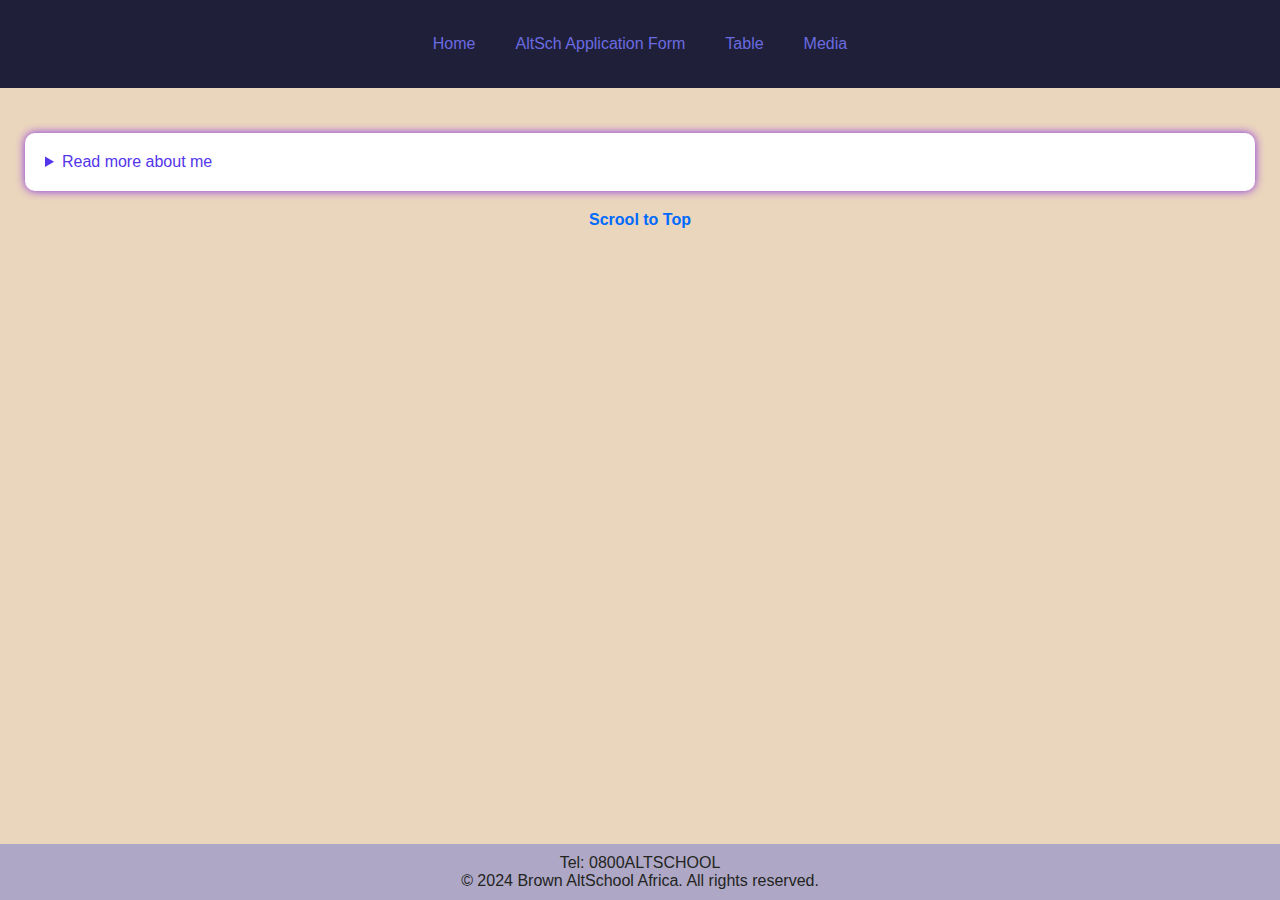
<file: index.html>
<!DOCTYPE html>
<html lang="en">
  <head>
    <meta charset="UTF-8" />
    <meta name="viewport" content="width=device-width, initial-scale=1.0" />
    <title>Home</title>
    <link rel="stylesheet" href="./style.css" />
  </head>
  <body>
    <header>
      <nav>
        <ul>
          <li><a href="./index.html">Home</a></li>
          <li><a href="./application.html">AltSch Application Form</a></li>
          <li><a href="./table.html">Table</a></li>
          <li><a href="./media.html">Media</a></li>
        </ul>
      </nav>
    </header>

    <main>
      <section id="about">
        <details class="details">
          <summary>Read more about me</summary>
          <!-- <h1>About Me</h1> -->
          <p><strong>ALTSchool ID:</strong> ALT/SOE/024/1163</p>

<br>
          <p>
            <strong>MyBio:</strong> An Information Technology professional with
            expertise in Application Support Engineer with a proven track record
            of effectively diagnosing and resolving complex technical issues. Am
            motivated as a skilled professional in Application support dedicated
            to delivering exceptional customer service and ensuring the optimal
            performance of critical software applications. Seeking to leverage
            my expertise to contribute in the computing world to help bring
            solutions on problems.
          </p>

          <br />

          <p>
            <strong>Reason for joining AltSch:</strong> Having read so much
            about ALT school Africa, and followed there news in 2 years, and
            with my background in computing and information systems , i needed a
            school that will drive me more and better equip me in this journey
            by providing Innovation and Impact, Career
            Opportunities,Problem-Solving Skills,Technological
            Proficiency,Interdisciplinary Applications, Collaboration and
            Teamwork, Continuous Learning and Global community at large to
            enable me interact with like minds. Many projects or ideas in the
            world requires team work , so helping one another develop their
            skills is essential for growth. Finally, Software engineers and
            computer scieentist gives you diverse career oppotunity like web
            devlopment , cybersecurity artificail inteligence and many more.
          </p>
          
          <br />

          <p>
            <strong>My goals for AltSch of Engineering:</strong> My goals in
            AltSchool of engineering will cover several aspect of this skill. I
            hope that by the time i'm done with the programme , i will be able
            to set this goals below;

            <li>
              Master the core concept of developing a strong foundation in
              programming language.
            </li>

            <li>
              Engage in research to explore innovative technological trends and
              contribute to academic knowledge as this is my passion to teach
              and empact the younger generations in africa.
            </li>

            <li>
              Develop practical skills by gaing experince through intership or
              collaborative projects.
            </li>

            <li>
              Build a professional network and connect with industry
              professioonals.
            </li>

            <li>
              Personal growth is very key to me as i look forward to communicate
              better with my team and learn how to be a leader in team projects.
            </li>
          </p>
        </details>
      </section>

      <a href="#top" id="scrollToRop">Scrool to Top</a>
    </main>

    <footer>
      <p>Tel: 0800ALTSCHOOL</p>
      <p>&copy; 2024 Brown AltSchool Africa. All rights reserved.</p>
    </footer>
  </body>
</html>
</file>
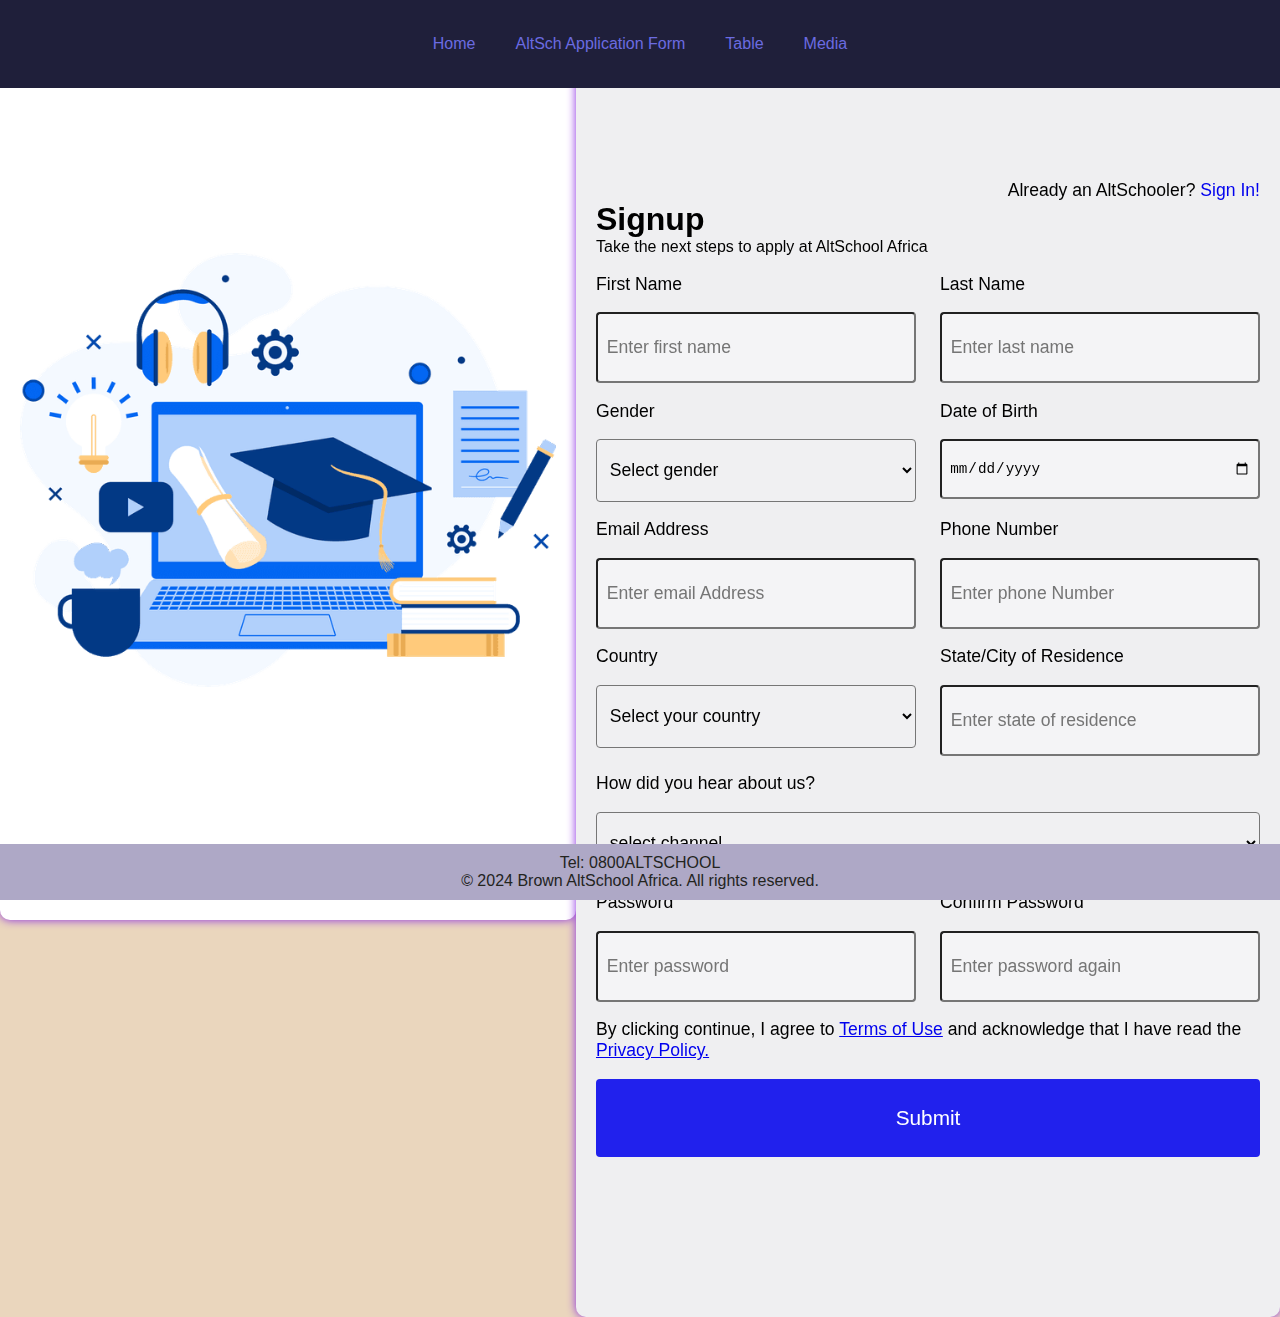
<file: application.html>
<!DOCTYPE html>
<html lang="en">
  <head>
    <meta charset="UTF-8" />
    <meta name="viewport" content="width=device-width, initial-scale=1.0" />
    <title>AltSch Application Form</title>
    <link rel="stylesheet" href="./style.css" />
  </head>
  <body>
    <header>
      <nav class="form-header">
        <ul>
          <li><a href="./index.html">Home</a></li>
          <li><a href="./application.html">AltSch Application Form</a></li>
          <li><a href="./table.html">Table</a></li>
          <li><a href="./media.html">Media</a></li>
        </ul>
      
      </nav>
    </header>

    <main class="form-main">
        <section class="left-section">
          <div class="form-image">
            <img src="./asset/signupimg.png" alt="Signup ilustration" />
          </section>

      <section class="right-section">
        <div class="signin">
          <p>Already an AltSchooler? <a href="#">Sign In!</a></p>
        </div>
            <h1>Signup</h1>
            <p>Take the next steps to apply at AltSchool Africa</p>

            <form action="/submit_application" method="post">

              <div class="double">
                <div class="form-group">
                  <label for="first-name">First Name</label>
                  <input
                    type="text"
                    id="first-name"
                    name="first-name"
                    placeholder="Enter first name"
                    required
                  />
                </div>
  
                <div class="form-group">
                  <label for="last-name">Last Name</label>
                  <input
                    type="text"
                    id="last-name"
                    name="last-name"
                    placeholder="Enter last name"
                    required
                  />
                </div>
              </div>
              <div class="double">
                <div class="form-group">
                  <label for="gender">Gender</label>
                  <select name="gender" id="gender" required>
                    <option value="" disabled selected>Select gender</option>
                    <option value="male">Male</option>
                    <option value="female">Female</option>
                    <option value="other">Other</option>
                  </select>
                </div>
  
                <div class="form-group">
                  <label for="dob">Date of Birth</label>
                  <input type="date" id="dob" name="dob" required />
                </div>
              </div>
              <div class="double">
                <div class="form-group">
                  <label for="email">Email Address</label>
                  <input
                    type="email"
                    id="Email Address"
                    name="Email Address"
                    placeholder="Enter email Address"
                    required
                  />
                </div>
  
                <div class="form-group">
                  <label for="phone">Phone Number</label>
                  <input
                    type="phone"
                    id="Phone Number"
                    name="Phone Number"
                    placeholder="Enter phone Number"
                    required
                  />
                </div>
              </div>

              <div class="double">
                <div class="form-group">
                  <label for="country">Country</label>
                  <select name="country" id="country" required>
                    <option value="" disabled selected>
                      Select your country
                    </option>
                    <option value="afgahnistan">Afgahnistan</option>
                    <option value="nigeria">Nigeria</option>
                    <option value="usa">USA</option>
                    <option value="germany">Germany</option>
                    <option value="sweden">Sweden</option>
                    <option value="canada">Canada</option>
                  </select>
                </div>
  
                <div class="form-group">
                  <label for="residence">State/City of Residence</label>
                  <input
                    type="text"
                    id="residence"
                    name="residence"
                    placeholder="Enter state of residence"
                    required
                  />
                </div>
              </div>

              <div class="double">
              
              <div class="form-group">
                <label for="hear-about">How did you hear about us?</label>
                <select name="hear-about" id="hear-about" required>
                  <option value="" disabled selected>select channel</option>
                  <option value="twitter">Twitter</option>
                  <option value="facebook">Facebook</option>
                  <option value="instagram">Instagram</option>
                  <option value="lindkedin">Linkedin</option>
                  <option value="youtube">Youtube</option>
                  <option value="wassap">Wassap</option>
                  <option value="friend">Friend</option>
                  <option value="billboard">Bill Board</option>
                  <option value="salesofficer">Sales Officer</option>
                  <option value="other">Other</option>
                </select>
              </div>
            </div>

              <div class="double">
                <div class="form-group">
                  <label for="password">Password</label>
                  <input
                    type="password"
                    id="password"
                    name="password"
                    placeholder="Enter password"
                    required
                  />
                </div>
  
                <div class="form-group">
                  <label for="confirm-password">Confirm Password</label>
                  <input
                    type="password"
                    id="confirm-password"
                    name="confirm-password"
                    placeholder="Enter password again"
                    required
                  />
                </div>
              </div>

              

                <p class="p-submit">
                  By clicking continue, I agree to
                  <a href="#">Terms of Use</a> and acknowledge that I have read
                  the <a href="#"> Privacy Policy.</a>
                </p>

              <button type="submit">Submit</button>
            </form>
        </div>
      </section>
    </main>

    <footer>
      <p>Tel: 0800ALTSCHOOL</p>
      <p>&copy; 2024 Brown AltSchool Africa. All rights reserved.</p>
    </footer>
  </body>
</html>
</file>
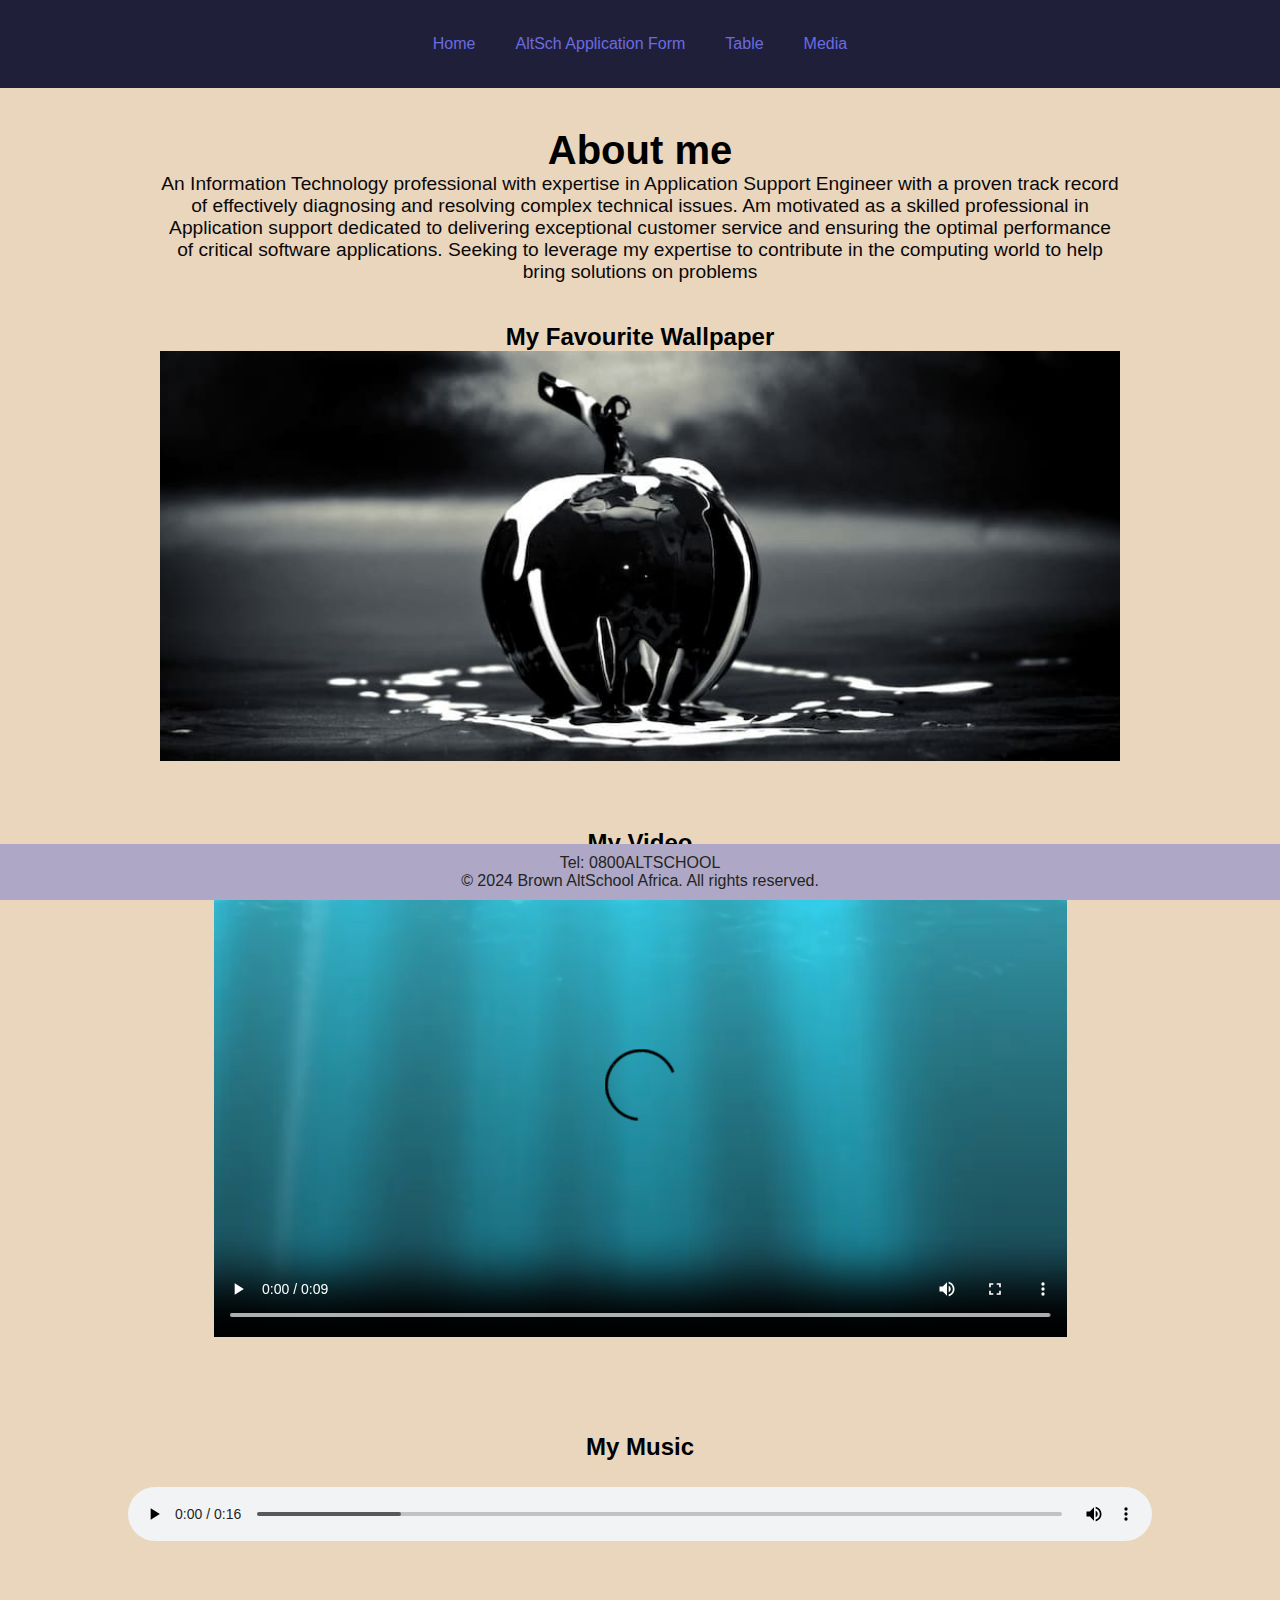
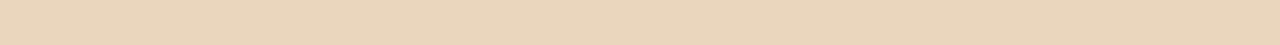
<file: media.html>
<!DOCTYPE html>
<html lang="en">
  <head>
    <meta charset="UTF-8" />
    <meta name="viewport" content="width=device-width, initial-scale=1.0" />
    <title>About me via media</title>
    <link rel="stylesheet" href="./style.css" />
  </head>
  <body>
    <header>
      <nav>
        <ul>
          <li><a href="./index.html">Home</a></li>
          <li><a href="./application.html">AltSch Application Form</a></li>
          <li><a href="./table.html">Table</a></li>
          <li><a href="./media.html">Media</a></li>
        </ul>
      </nav>
    </header>

    <div class="container">
      <div class="about">
        <h1>About me</h1>
        <p>
          An Information Technology professional with expertise in Application
          Support Engineer with a proven track record of effectively diagnosing
          and resolving complex technical issues. Am motivated as a skilled
          professional in Application support dedicated to delivering
          exceptional customer service and ensuring the optimal performance of
          critical software applications. Seeking to leverage my expertise to
          contribute in the computing world to help bring solutions on problems
        </p>
      </div>

      <div class="media-element">
        <h2>My Favourite Wallpaper</h2>
        <picture>
          <source media="(min-width: 934px)" srcset="./asset/large.jpg" />
          <source media="(min-width: 450px)" srcset="./asset/medium.jpg" />
          <source media="(min-width: 320px)" srcset="./asset/small.jpg" />
          <img
            src="./asset/large.jpg"
            alt="My Favourite Wallpaper"
            class="responsive-picture"
          />
        </picture>
      </div>

          <div class="media-element">
            <h2>My Video</h2>
            <video controls>
              <source src="./asset/HTML 5 Video.ogg" type="video/ogg">
              <source src="./asset/HTML 5 Video.mp4" type="video/mp4">
              <source src="./asset/HTML 5 Video.webm" type="video/webm">
              browser does not support the video element.
            </video>

          </div>

      </div> 

      <div class="media-element">
        <h2>My Music</h2>
        <audio controls>
          <source src="./asset/Hal.mp3" type="audio/mp3">
          <source src="./asset/Hal.ogg" type="audio/ogg">
          <source src="./asset/Hal.wav" type="audio/wav">
          browser does not support the audio element 
        </audio>
      </div>
    </div>
    <footer>
      <p>Tel: 0800ALTSCHOOL</p>
      <p>&copy; 2024 Brown AltSchool Africa. All rights reserved.</p>
    </footer>
  </body>
</html>
</file>
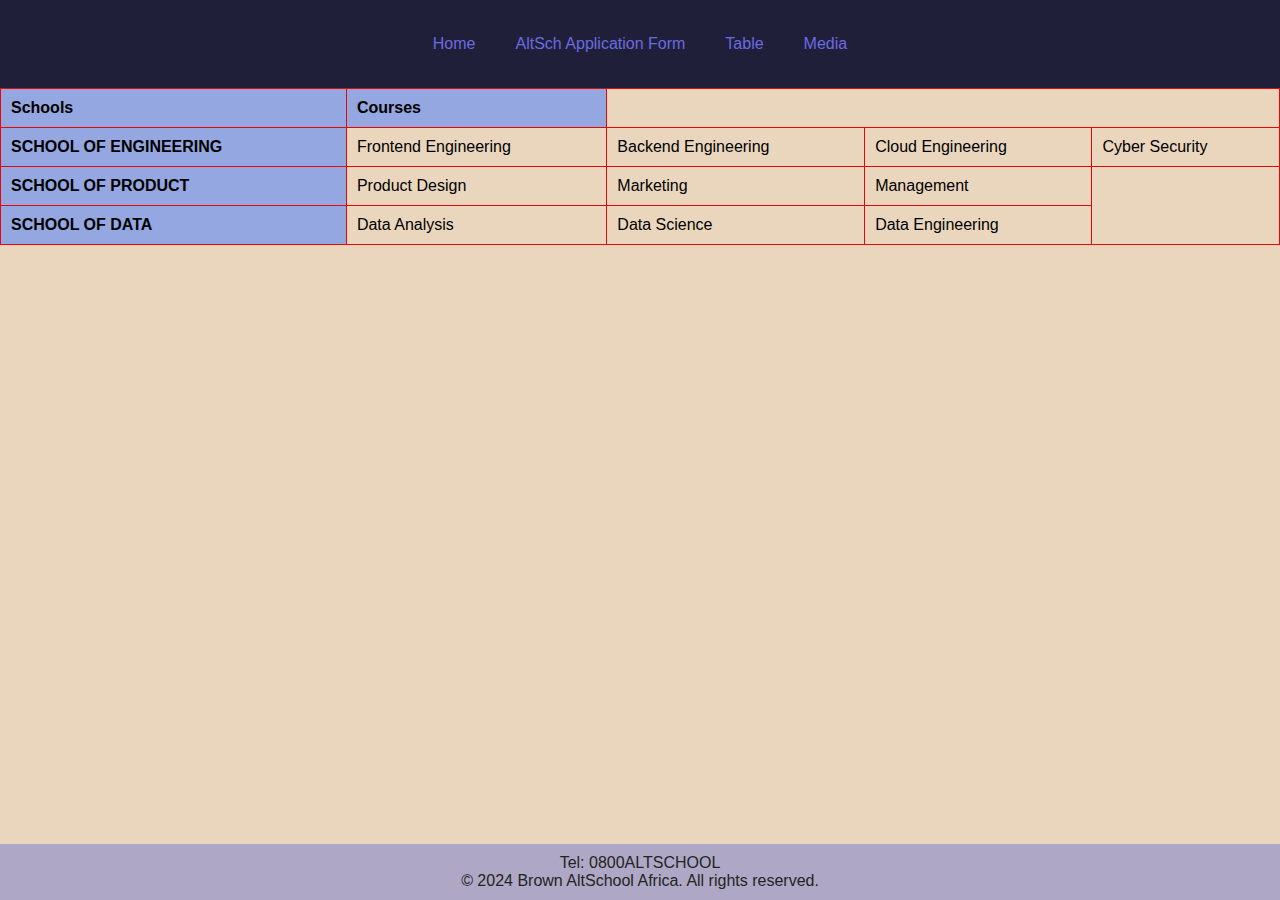
<file: table.html>
<!DOCTYPE html>
<html lang="en">
  <head>
    <meta charset="UTF-8" />
    <meta name="viewport" content="width=device-width, initial-scale=1.0" />
    <title>School Table and Courses</title>
    <link rel="stylesheet" href="./style.css" />
  </head>
  <body>
    <header>
      <nav>
        <ul>
          <li><a href="./index.html">Home</a></li>
          <li><a href="./application.html">AltSch Application Form</a></li>
          <li><a href="./table.html">Table</a></li>
          <li><a href="./media.html">Media</a></li>
        </ul>
      </nav>
    </header>

    <table>
      <thead>
        <tr>
          <th>Schools</th>
          <th>Courses</th>
        </tr>
      </thead>
      <tbody>
        <tr>
          <th>SCHOOL OF ENGINEERING</th>
          <td>Frontend Engineering</td>
          <td>Backend Engineering</td>
          <td>Cloud Engineering</td>
          <td>Cyber Security</td>
        </tr>

        <tr>
          <th>SCHOOL OF PRODUCT</th>
          <td>Product Design</td>
          <td>Marketing</td>
          <td>Management</td>
        </tr>

        <tr>
          <th>SCHOOL OF DATA</th>
          <td>Data Analysis</td>
          <td>Data Science</td>
          <td>Data Engineering</td>
        </tr>
      </tbody>
    </table>

    <footer>
      <p>Tel: 0800ALTSCHOOL</p>
      <p>&copy; 2024 Brown AltSchool Africa. All rights reserved.</p>
    </footer>
  </body>
</html>
</file>
<file: style.css>
/*  */

* {
  margin: 0;
  padding: 0;
  box-sizing: border-box;
}

body {
  font-family: Arial, Helvetica, sans-serif;
  margin: 0;
  padding: 0;
  background-color: rgb(234, 214, 189);
  
}
/* start of table page */
table {
  width: 100%;
  border-collapse: collapse;
  margin-bottom: 20px;
}

table,
th,
td {
  border: 1px solid #e80606;
}

th,
td {
  padding: 10px;
  text-align: left;
}

th {
  background-color: #94a7e0;
}
/* End of table page */

.container {
  max-width: 1000px;
  margin: 0 auto;
  padding: 20px;
}

.about {
  text-align: center;
  padding: 20px 0;
}

.about h1 {
  margin: 0;
  font-size: 2.5em;
}

.about p {
  font-size: 1.2em;
  color: rgb(10, 8, 9);
}

.media-element {
  margin: 20px 0;
  text-align: center;
}

video
{
  min-width: 80%;
  height: auto;
  padding-bottom: 2em;
}

audio {
min-width: 80%;
height: 10em;
padding-bottom: 5em;
}

.responsive-picture {
  display: block;
  width: 100%;
  height: auto;
  padding-bottom: 3em;
}

header {
  background-color:  rgb(31, 31, 58);
  color: white;
  padding: 15px 0;
  text-align: center;
  z-index: 100;
  width: 100%;
}

.form-header {
  background-color:  rgb(31, 31, 58);
  color: white;
  padding: 15px 0;
  text-align: center;
  z-index: 100;
  position: fixed;
  top:0;
  right: 0;
  width: 100%;
}
nav ul {
  list-style: none;
  padding: 0;
  display: flex;
  justify-content: center;
  margin: 0;
}

nav ul li {
  margin: 20px;
}

nav ul li a {
  color: rgb(107, 107, 225);
  text-decoration: none;
}



/* Start of Main in index file */
main {
  /* display: flex; */
  padding: 25px;
}

/* end of main in index */

section {
  background: #fff;
  padding: 20px;
  margin: 20px 0;
  border-radius: 10px;
  box-shadow: 0 0 10px blueviolet;
}

details summary {
  color: rgb(83, 53, 235);
}

/* End of Main in index file  */

/* start of scroll top on index page */
#scrollToRop {
  display: block;
  margin: 20px;
  text-align: center;
  text-decoration: none;
  color: rgb(0, 106, 255);
  font-weight: bold;
}
#scrollToRop:hover {
  text-decoration: underline;
}

/* end of scroll top of index page */


/* start of form application */
.left-section {
  width: 45%;
  height: 100vh;
  display: flex;
  flex-direction: column;
  align-items: center;
  position: fixed;
  left: 0;
  top: 0;
  /* margin: 0 auto; */
}

.right-section {
  background-color: rgb(239, 239, 241);
  width: 55%;
  position: absolute;
  right: 0;
  top: 0;
  padding-bottom: 10em;
  padding-top: 10em;
  
}

.right-section h1 {
  font-size: 2em;
  margin-bottom: 0.5em 0;
}

.signin {
  display: flex;
  justify-content: right;
  font-size: 1.1em;
}

.signin a {
  text-decoration: none;
}

.form-main {
  display: flex;
}

.double {
  display: flex;
  gap: 1.5em;
}

.form-group {
  display: flex;
  flex-direction: column;
  width: 100%;
}

.form-group input {
  padding: 1.3em 0.5em;
  margin: 0;
  border-radius: 4px;
  background-color: rgb(244, 244, 246);
  font-size: 1.1em;
  /* color: black; */
}
.form-group select {
  padding: 1.1em 0.5em;
  margin: 0;
  border-radius: 4px;
  background-color: rgb(240, 240, 242);
  font-size: 1.1em;
  /* color: black; */
}

.form-group label {
  padding: 1em 0;
  font-size: 1.1em;
}

.p-submit {
  font-size: 1.1em;
  padding: 1em 0;
}

button {
  width: 100%;
  padding: 1.3em 0;
  background-color: rgb(33, 33, 237);
  color: white;
  border: none;
  border-radius: 4px;
  cursor: pointer;
  font-size: 1.3em;
}




/* .form-content {
  width: 100%;
  background-color: red;
} */

.form-image {
  flex: 1;
  display: flex;
  align-items: center;
  justify-content: center;
}

.form-image img {
  max-width: 100%;
  height: auto;
}





/* end of form application */

/*  start of application page button */


button:hover {
  background-color: rgb(210, 210, 238);
}







/* start of footer */
footer {
  text-align: center;
  padding: 10px 0;
  background: #aea8c6;
  color: rgb(35, 36, 30);
  position: fixed;
  width: 100%;
  bottom: 0;
}

/* end of footer */
</file>
